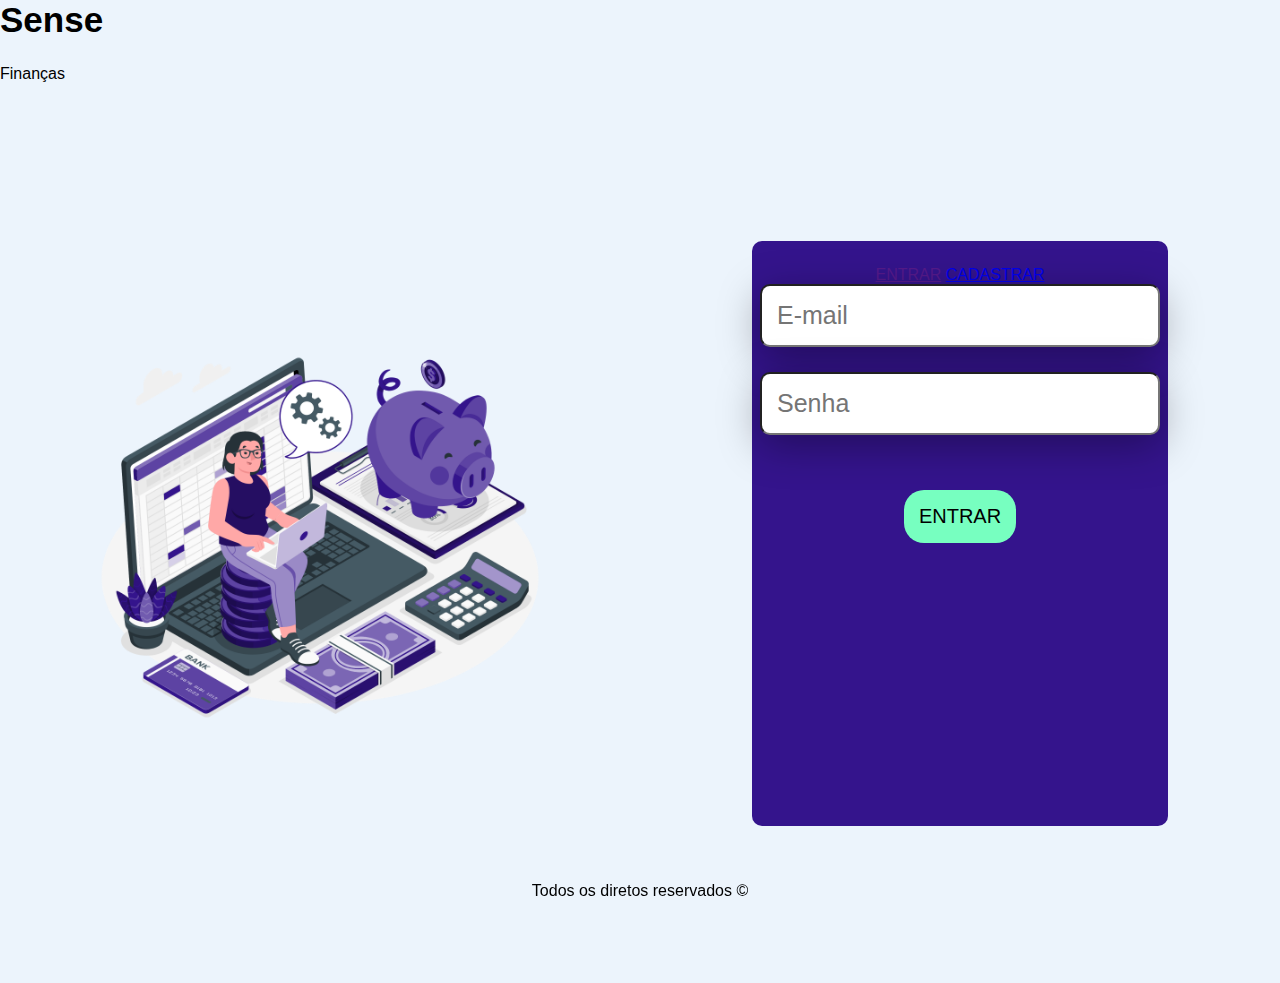
<file: index.html>
<!DOCTYPE html>
<html lang="pt-br">
<head>
    <meta charset="UTF-8">
    <meta http-equiv="X-UA-Compatible" content="IE=edge">
    <meta name="viewport" content="width=device-width, initial-scale=1.0">
    <title>Sense Finanças</title>
    <link rel="stylesheet" href="style.css">
</head>
<body>
    
    <nav class="nav-logo">
        <div>
            <h1>Sense</h1><span>Finanças</span>
        </div>
    </nav>
    <div class="main-login">
        <div class="div-left">
            <img src="img/Manage money-amico.png" alt="">
        </div>
        
        <div class="div-right">
            <form class="form-login" action="">
                <div class="titulo-login">
                    <a href="">ENTRAR</a>
                    <a href="cadastro.html">CADASTRAR</a>
                </div>
                
                
                <input class="input-form" type="text" placeholder="E-mail" required>

                <input class="input-form" type="password" placeholder="Senha" required>

                <a class="a" href="dashboard.html">ENTRAR</a>
                
            </form>
        </div>
    </div>
    <footer><p>Todos os diretos reservados ©</p></footer>
</body>
</html>
</file>
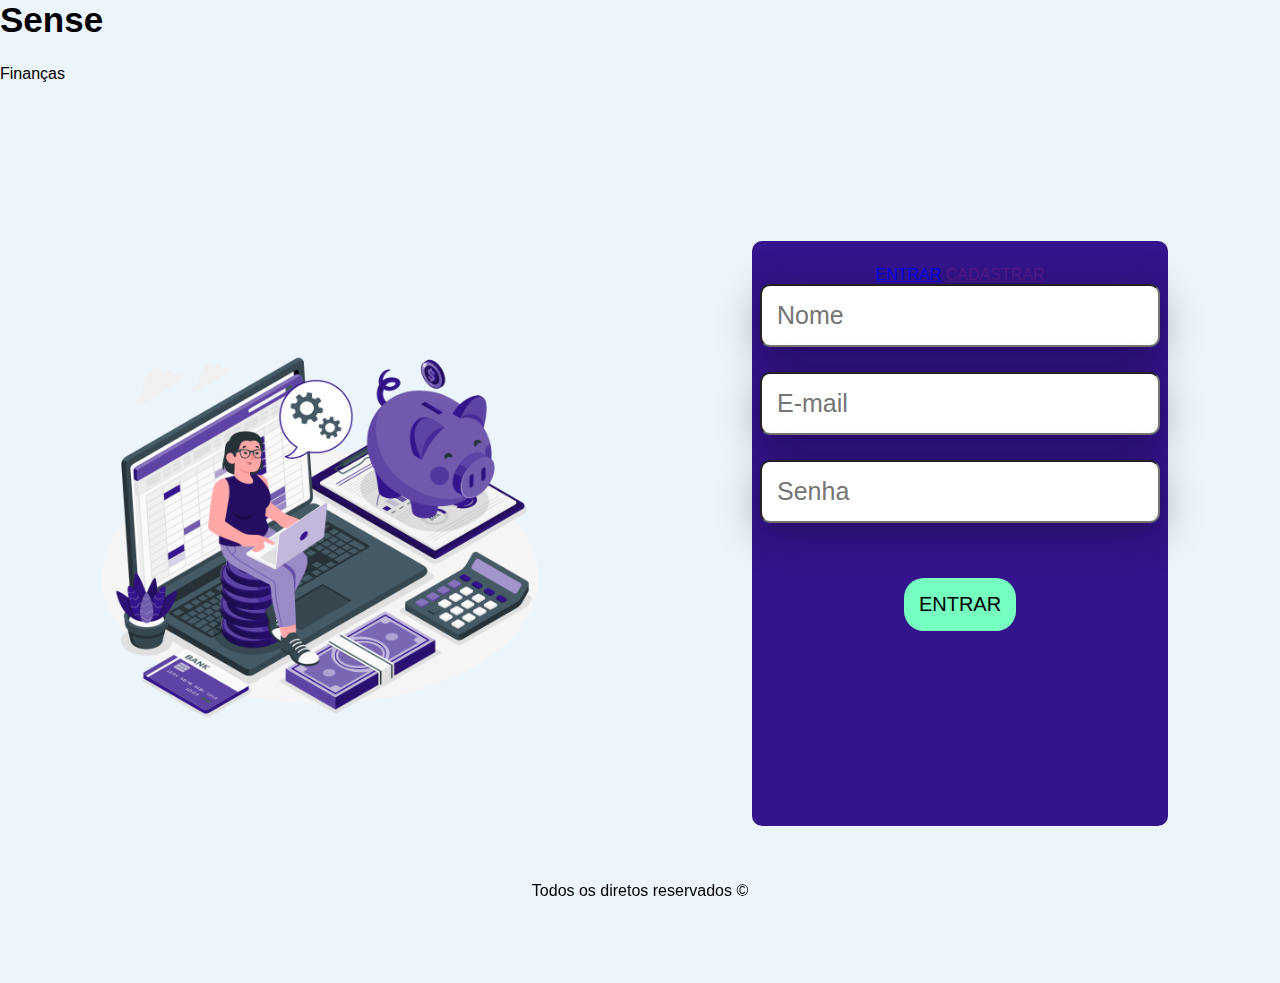
<file: cadastro.html>
<!DOCTYPE html>
<html lang="pt-br">
<head>
    <meta charset="UTF-8">
    <meta http-equiv="X-UA-Compatible" content="IE=edge">
    <meta name="viewport" content="width=device-width, initial-scale=1.0">
    <title>Sense Finanças</title>
    <link rel="stylesheet" href="style.css">
</head>
<body>
    
    <nav class="nav-logo">
        <div>
            <h1>Sense</h1><span>Finanças</span>
        </div>
    </nav>
    <div class="main-login">
        <div class="div-left">
            <img src="img/Manage money-amico.png" alt="">
        </div>
        
        <div class="div-right">
            <form class="form-login" action="">
                <div class="titulo-login">
                    <a href="index.html">ENTRAR</a>
                    <a href="">CADASTRAR</a>
                </div>
                
                <input class="input-form" type="text" placeholder="Nome" required>
                
                <input class="input-form" type="text" placeholder="E-mail" required>

                <input class="input-form" type="password" placeholder="Senha" required>

                <a class="a" href="dashboard.html">ENTRAR</a>
                
            </form>
        </div>
    </div>
    <footer><p>Todos os diretos reservados ©</p></footer>
</body>
</html>
</file>
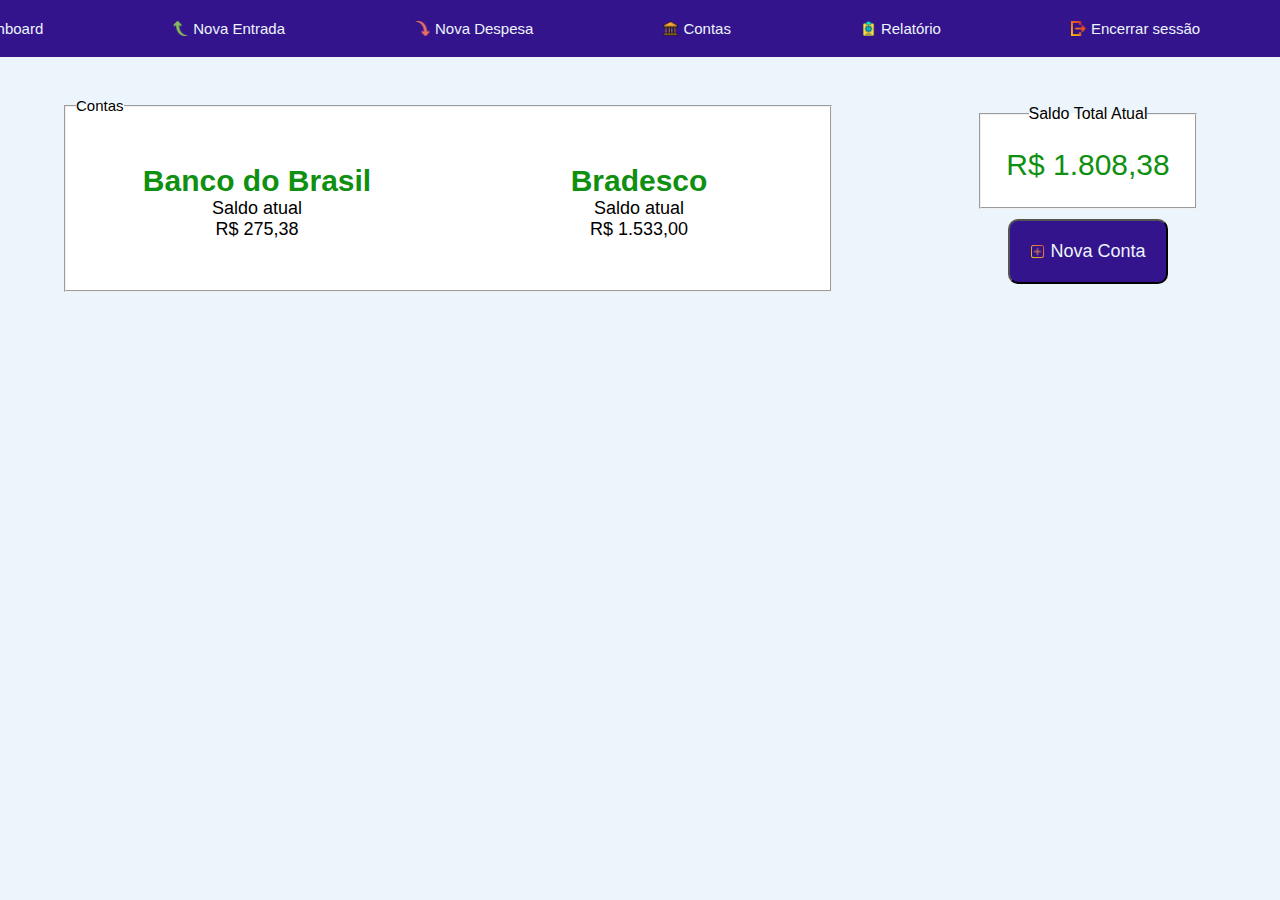
<file: conta.html>
<!DOCTYPE html>
<html lang="pt-br">
<head>
    <meta charset="UTF-8">
    <meta name="viewport" content="width=device-width, initial-scale=1.0">
    <title>Coqueiro Finance</title>
    <link rel="stylesheet" href="style.css">
</head>
<body>
    <nav class="navbar">
        <img class="icon-nav" src="icon/main-menu.png" alt=""><a class="a-nav" href="dashboard.html">Dashboard</a>
        <img class="icon-nav" src="icon/upward-arrow.png" alt=""><a class="a-nav" href="nova-entrada.html">Nova Entrada</a>
        <img class="icon-nav" src="icon/down-arrow.png" alt=""><a class="a-nav" href="nova-saida.html">Nova Despesa</a>
        <img class="icon-nav" src="icon/bank.png" alt=""><a class="a-nav" href="conta.html">Contas</a>
        <img class="icon-nav" src="icon/clipboard.png" alt=""><a class="a-nav" href="relatorio.html">Relatório</a>
        <img class="icon-nav" src="icon/sair.png" alt=""><a class="a-nav" href="login.html">Encerrar sessão</a>
    </nav>
    <div class="main-conta">
        <div class="conta">
            <fieldset class="field-left">
                <legend>Contas</legend>
                
                <div class="conta-brasil">
                    <h3 class="h3">Banco do Brasil</h3>
                    <span class="S">Saldo atual</span>
                    <p class="S">R$ 275,38</p>
                </div>
                
                <div class="conta-bradesco">
                    <h3 class="h3">Bradesco</h3>
                    <span class="S">Saldo atual</span>
                    <p class="S">R$ 1.533,00</p>
                </div>
            </fieldset>
        </div>
        <div class="conta-saldo-total">
            <fieldset class="field-right">
                <legend>Saldo Total Atual</legend>
                <span class="span-saldo-total">R$ 1.808,38</span>
            </fieldset>
            <div>
                <button class="button-nova-conta"><img class="icon-nav" src="icon/plus-symbol.png" alt=""><a class="a-conta" href="nova-conta.html">Nova Conta</a></button>
            </div>
        </div>
    </div>  
</body>
</html>
</file>
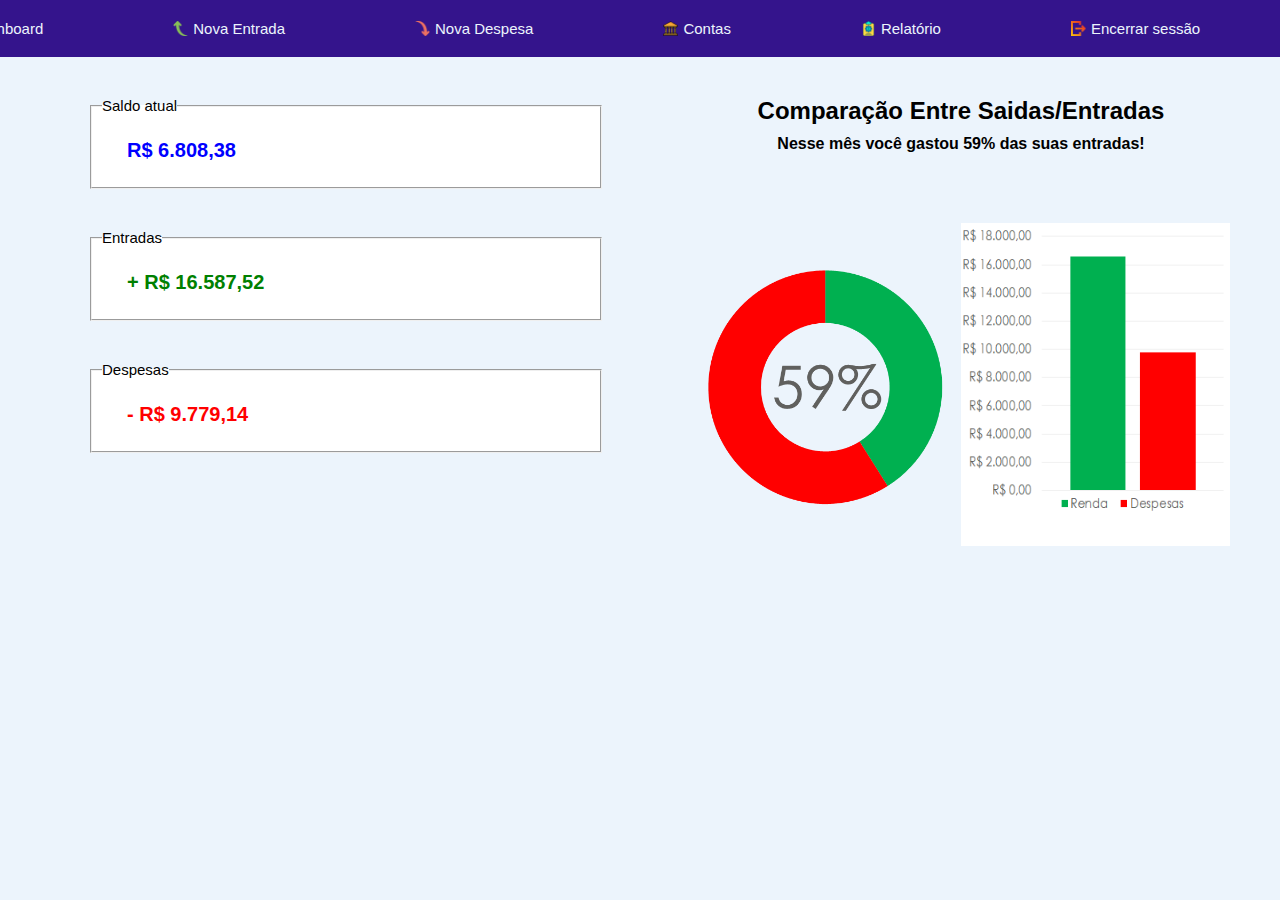
<file: dashboard.html>
<!DOCTYPE html>
<html lang="pt-br">
<head>
    <meta charset="UTF-8">
    <meta http-equiv="X-UA-Compatible" content="IE=edge">
    <meta name="viewport" content="width=device-width, initial-scale=1.0">
    <title>Coqueiro Finance</title>
    <link rel="stylesheet" href="style.css">
</head>
<body>
    <nav class="navbar">
        <img class="icon-nav" src="icon/main-menu.png" alt=""><a class="a-nav" href="dashboard.html">Dashboard</a>
        <img class="icon-nav" src="icon/upward-arrow.png" alt=""><a class="a-nav" href="nova-entrada.html">Nova Entrada</a>
        <img class="icon-nav" src="icon/down-arrow.png" alt=""><a class="a-nav" href="nova-saida.html">Nova Despesa</a>
        <img class="icon-nav" src="icon/bank.png" alt=""><a class="a-nav" href="conta.html">Contas</a>
        <img class="icon-nav" src="icon/clipboard.png" alt=""><a class="a-nav" href="relatorio.html">Relatório</a>
        <img class="icon-nav" src="icon/sair.png" alt=""><a class="a-nav" href="login.html">Encerrar sessão</a>
    </nav>
    <div class="main">
        <div class="main-left">
        <fieldset>
            <legend>Saldo atual</legend>
            <div class="saldo">
                <h4>R$ 6.808,38</h4>
            </div>     
        </fieldset>
        <fieldset class="field">
            <legend>Entradas</legend>
            <div class="entrada">
                <h4>+ R$ 16.587,52</h4>
            </div>     
        </fieldset>
        <fieldset>
            <legend>Despesas</legend>
            <div class="saida">
                <h4>- R$ 9.779,14</h4>
            </div>     
        </fieldset>
        </div>
        
        <div class="main-right">
            <h2>Comparação Entre Saidas/Entradas</h2>
            <h4>Nesse mês você gastou 59% das suas entradas!</h2>
            <div class="grafico">
                <img src="img/grafico1.png" alt="grafico">
                <img src="img/grafico2.png" alt="grafico">
            </div>
            
        </div>
        
    </div>
    
</body>
</html>
</file>
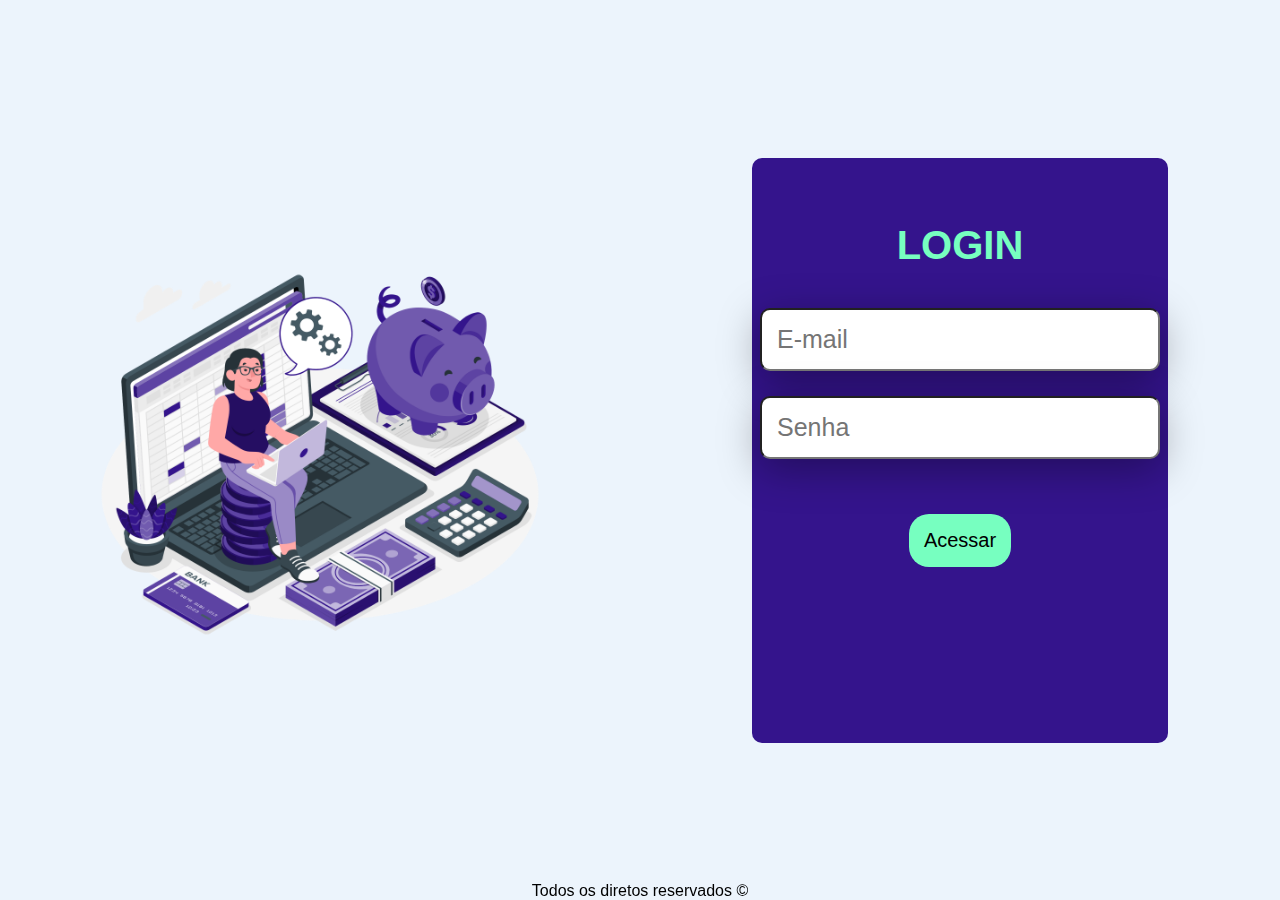
<file: login.html>
<!DOCTYPE html>
<html lang="pt-br">
<head>
    <meta charset="UTF-8">
    <meta http-equiv="X-UA-Compatible" content="IE=edge">
    <meta name="viewport" content="width=device-width, initial-scale=1.0">
    <title>Coqueiro Finance</title>
    <link rel="stylesheet" href="style.css">
</head>
<body>
    <div class="main-login">
        <div class="div-left">
            <img src="img/Manage money-amico.png" alt="">
        </div>
        <div class="div-right">
            <form action="">
                <h3>LOGIN</h3>
                <input class="input-form" type="text" placeholder="E-mail" required>

                <input class="input-form" type="password" placeholder="Senha" required>

                <a class="a" href="dashboard.html">Acessar</a>
                
            </form>
        </div>
    </div>
    <footer><p>Todos os diretos reservados ©</p></footer>
</body>
</html>
</file>
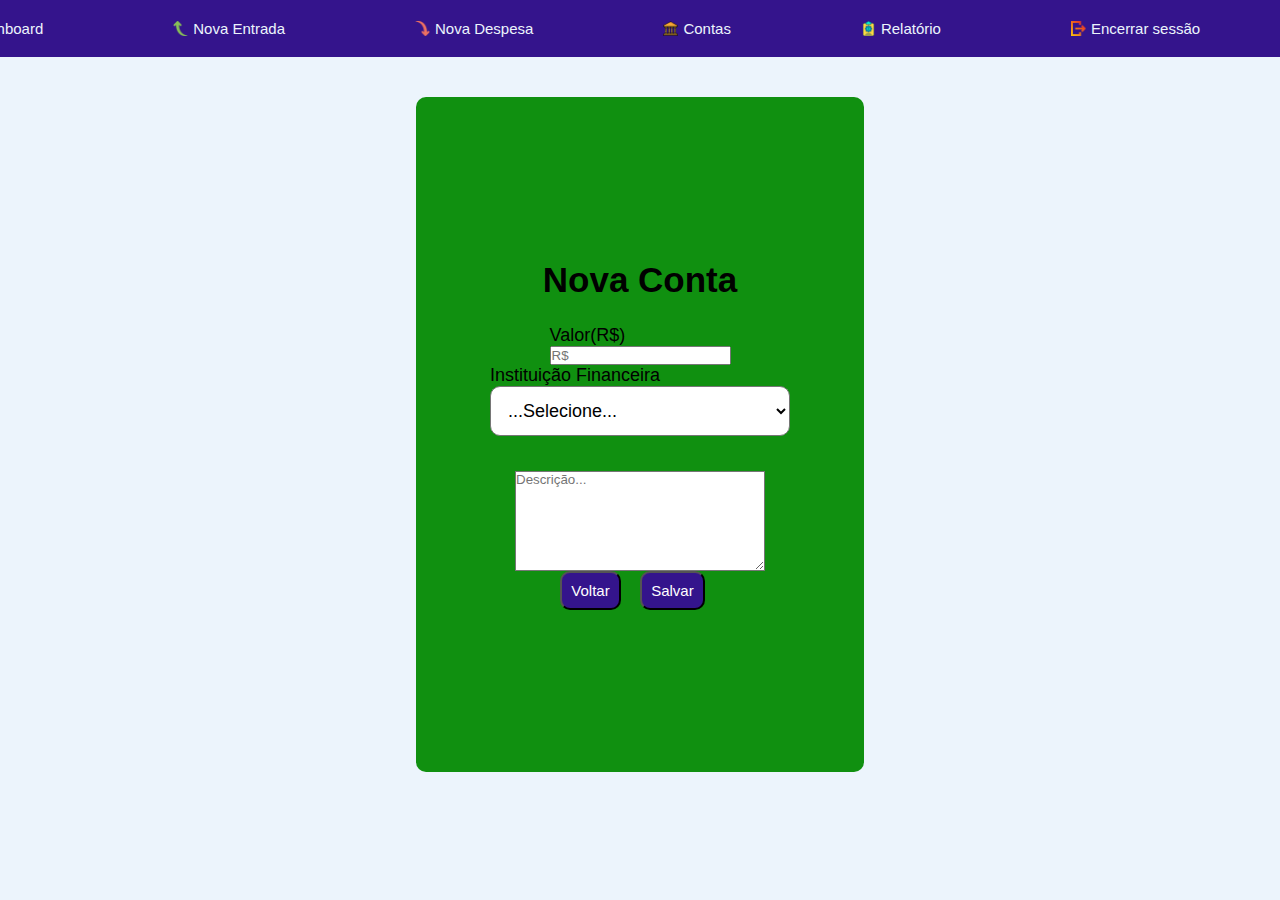
<file: nova-conta.html>
<!DOCTYPE html>
<html lang="pt-br">
<head>
    <meta charset="UTF-8">
    <meta name="viewport" content="width=device-width, initial-scale=1.0">
    <title>Coqueiro Finance</title>
    <link rel="stylesheet" href="style.css">
</head>
<body>
    <nav class="navbar">
        <img class="icon-nav" src="icon/main-menu.png" alt=""><a class="a-nav" href="dashboard.html">Dashboard</a>
        <img class="icon-nav" src="icon/upward-arrow.png" alt=""><a class="a-nav" href="nova-entrada.html">Nova Entrada</a>
        <img class="icon-nav" src="icon/down-arrow.png" alt=""><a class="a-nav" href="nova-saida.html">Nova Despesa</a>
        <img class="icon-nav" src="icon/bank.png" alt=""><a class="a-nav" href="conta.html">Contas</a>
        <img class="icon-nav" src="icon/clipboard.png" alt=""><a class="a-nav" href="relatorio.html">Relatório</a>
        <img class="icon-nav" src="icon/sair.png" alt=""><a class="a-nav" href="login.html">Encerrar sessão</a>
    </nav>
    <div class="main-nova-conta">
        <h1>Nova Conta</h1>
        
        <div class="div-conta">
            <label for="text">Valor(R$)</label>
            <input class="input-conta" type="text" placeholder="R$ ">
        </div>
        <div class="div-conta">
            <label for="text">Instituição Financeira</label>
            <select name="" id="">
                <option value="">...Selecione...</option>
                <option value="">Santander</option>
                <option value="">Caixa</option>
                <option value="">Itaú</option>
                <option value="">Nubank</option>
                <option value="">Banco Inter</option>
                <option value="">Picpay</option>
            </select>
        </div>
        <div class="div-conta">
            <textarea class="input-conta" rows="5" cols="28" placeholder="Descrição..."></textarea>
        </div> 
        <div class="button">
            <a class="a-entrada" href="conta.html"><button>Voltar</button></a>
            <a class="a-entrada" href="conta.html"><button type="submit">Salvar</button></a>
        </div>
    </div>
</body>
</html>
</file>
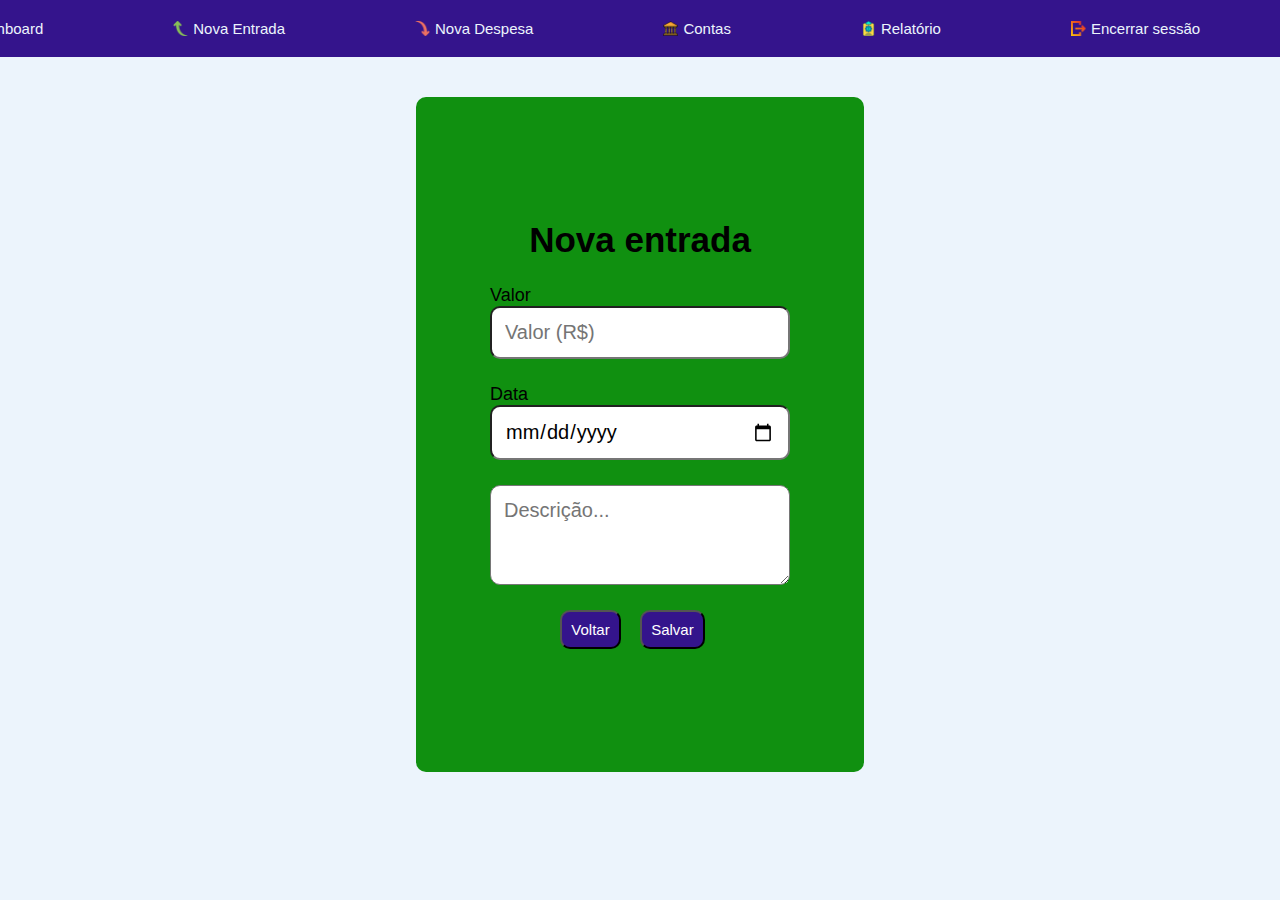
<file: nova-entrada.html>
<!DOCTYPE html>
<html lang="pt-br">
<head>
    <meta charset="UTF-8">
    <meta name="viewport" content="width=device-width, initial-scale=1.0">
    <title>Coqueiro Finance</title>
    <link rel="stylesheet" href="style.css">
</head>
<body>
    <nav class="navbar">
        <img class="icon-nav" src="icon/main-menu.png" alt=""><a class="a-nav" href="dashboard.html">Dashboard</a>
        <img class="icon-nav" src="icon/upward-arrow.png" alt=""><a class="a-nav" href="nova-entrada.html">Nova Entrada</a>
        <img class="icon-nav" src="icon/down-arrow.png" alt=""><a class="a-nav" href="nova-saida.html">Nova Despesa</a>
        <img class="icon-nav" src="icon/bank.png" alt=""><a class="a-nav" href="conta.html">Contas</a>
        <img class="icon-nav" src="icon/clipboard.png" alt=""><a class="a-nav" href="relatorio.html">Relatório</a>
        <img class="icon-nav" src="icon/sair.png" alt=""><a class="a-nav" href="login.html">Encerrar sessão</a>
    </nav>
    <div class="main-entrada">
        <h1>Nova entrada</h1>
        
        <div class="div-form">
            <label for="number">Valor</label>
            <input class="input" type="number" placeholder="Valor (R$)" required>
        </div>
        <div class="div-form">
            <label for="date">Data</label>
            <input class="input" type="date" required>
        </div>
        <div class="div-form">
            <textarea class="input" rows="5" cols="28" placeholder="Descrição..."></textarea>
        </div> 
        <div class="button">
            <a class="a-entrada" href="dashboard.html"><button>Voltar</button></a>
            <a class="a-entrada" href="dashboard.html"><button type="submit">Salvar</button></a>
        </div>
    </div>
</body>
</html>
</file>
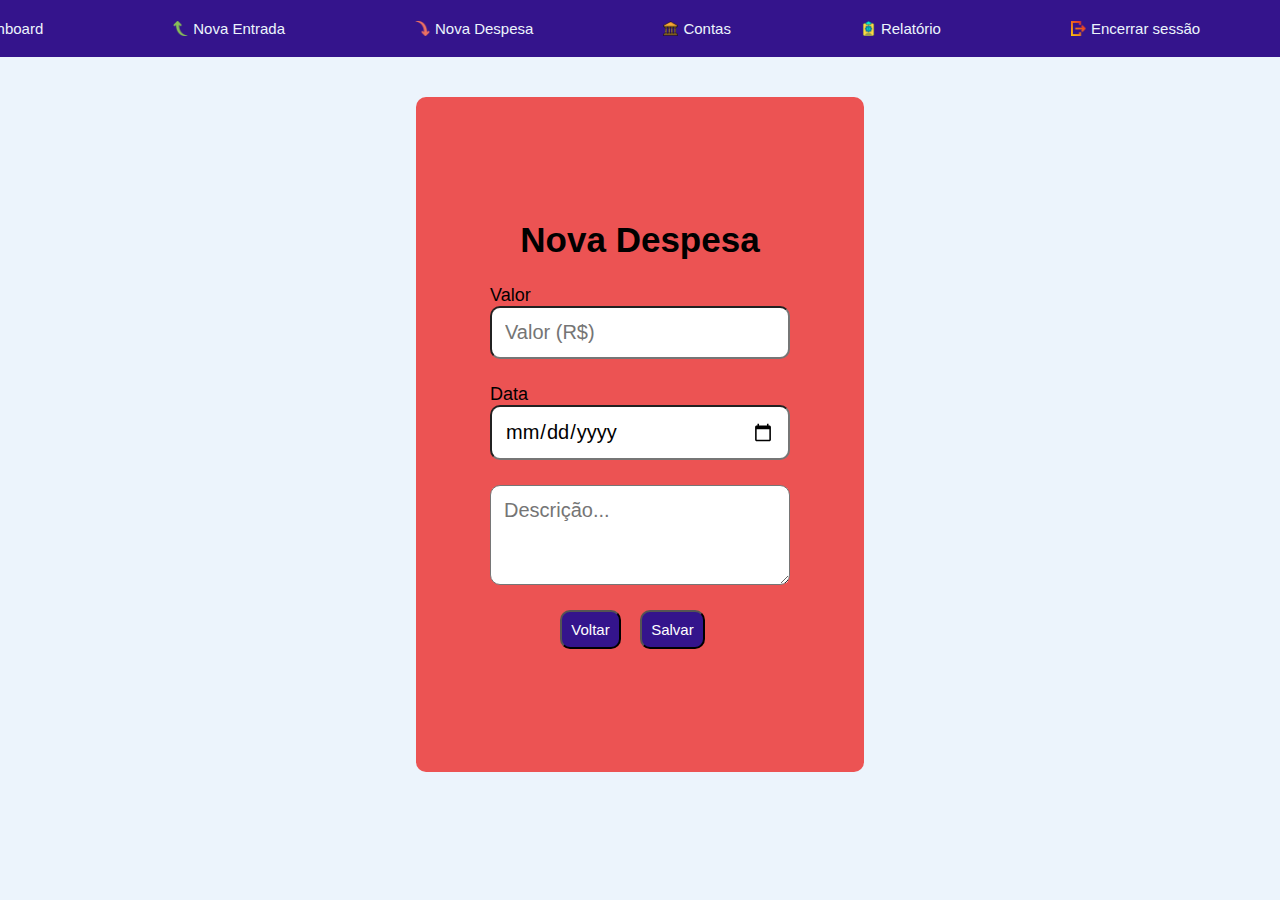
<file: nova-saida.html>
<!DOCTYPE html>
<html lang="pt-br">
<head>
    <meta charset="UTF-8">
    <meta name="viewport" content="width=device-width, initial-scale=1.0">
    <title>Coqueiro Finance</title>
    <link rel="stylesheet" href="style.css">
</head>
<body>
    <nav class="navbar">
        <img class="icon-nav" src="icon/main-menu.png" alt=""><a class="a-nav" href="dashboard.html">Dashboard</a>
        <img class="icon-nav" src="icon/upward-arrow.png" alt=""><a class="a-nav" href="nova-entrada.html">Nova Entrada</a>
        <img class="icon-nav" src="icon/down-arrow.png" alt=""><a class="a-nav" href="nova-saida.html">Nova Despesa</a>
        <img class="icon-nav" src="icon/bank.png" alt=""><a class="a-nav" href="conta.html">Contas</a>
        <img class="icon-nav" src="icon/clipboard.png" alt=""><a class="a-nav" href="relatorio.html">Relatório</a>
        <img class="icon-nav" src="icon/sair.png" alt=""><a class="a-nav" href="login.html">Encerrar sessão</a>
    </nav>
    <div class="main-despesa">
        <h1>Nova Despesa</h1>
        
        <div class="div-form">
            <label for="number">Valor</label>
            <input class="input" type="number" placeholder="Valor (R$)" required>
        </div>
        <div class="div-form">
            <label for="date">Data</label>
            <input class="input" type="date" required>
        </div>
        <div class="div-form">
            <textarea class="input" rows="5" cols="28" placeholder="Descrição..."></textarea>
        </div> 
        <div class="button">
            <a class="a-entrada" href="dashboard.html"><button>Voltar</button></a>
            <a class="a-entrada" href="dashboard.html"><button type="submit">Salvar</button></a>
        </div>
    </div>
</body>
</html>
</file>
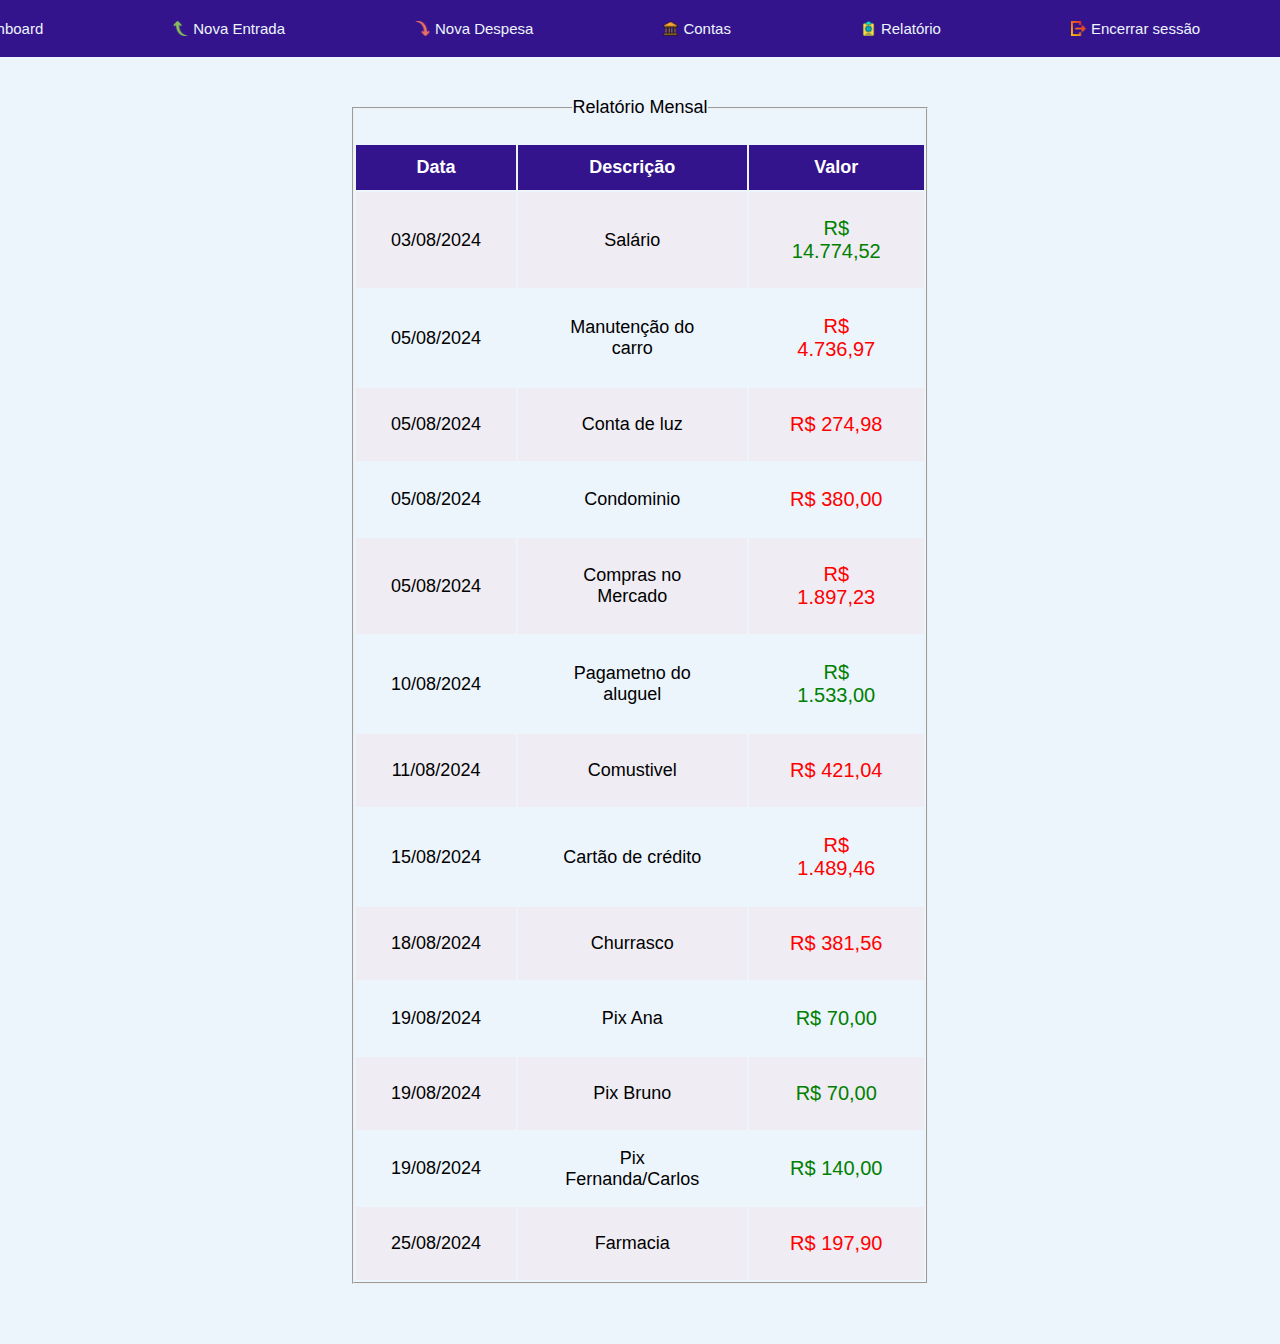
<file: relatorio.html>
<!DOCTYPE html>
<html lang="pt-br">
<head>
    <meta charset="UTF-8">
    <meta http-equiv="X-UA-Compatible" content="IE=edge">
    <meta name="viewport" content="width=device-width, initial-scale=1.0">
    <title>Coqueiro Finance</title>
    <link rel="stylesheet" href="style.css">
</head>
<body class="fundorelatorio">
    <nav class="navbar">
        <img class="icon-nav" src="icon/main-menu.png" alt=""><a class="a-nav" href="dashboard.html">Dashboard</a>
        <img class="icon-nav" src="icon/upward-arrow.png" alt=""><a class="a-nav" href="nova-entrada.html">Nova Entrada</a>
        <img class="icon-nav" src="icon/down-arrow.png" alt=""><a class="a-nav" href="nova-saida.html">Nova Despesa</a>
        <img class="icon-nav" src="icon/bank.png" alt=""><a class="a-nav" href="conta.html">Contas</a>
        <img class="icon-nav" src="icon/clipboard.png" alt=""><a class="a-nav" href="relatorio.html">Relatório</a>
        <img class="icon-nav" src="icon/sair.png" alt=""><a class="a-nav" href="login.html">Encerrar sessão</a>
    </nav>
    <div class="relatorio">
        <fieldset class="field-rela">
            <legend>Relatório Mensal</legend>
                <table>
                    <tr>
                      <th class="titulo">Data</th>
                      <th class="titulo">Descrição</th>
                      <th class="titulo">Valor</th>
                    </tr>
                    <tr class="linha">
                      <td class="data">03/08/2024</td>
                      <td class="descricao">Salário</td>
                      <td class="entrada">R$ 14.774,52</td>
                    </tr>
                    <tr class="linha">
                        <td class="data">05/08/2024</td>
                        <td class="descricao">Manutenção do carro</td>
                        <td class="saida">R$ 4.736,97</td>
                    </tr>
                    <tr class="linha">
                        <td class="data">05/08/2024</td>
                        <td class="descricao">Conta de luz</td>
                        <td class="saida">R$ 274,98</td>
                    </tr>
                    <tr class="linha">
                        <td class="data">05/08/2024</td>
                        <td class="descricao">Condominio</td>
                        <td class="saida">R$ 380,00</td>
                    </tr>
                    <tr class="linha">
                        <td class="data">05/08/2024</td>
                        <td class="descricao">Compras no Mercado</td>
                        <td class="saida">R$ 1.897,23</td>
                    </tr>
                    <tr class="linha">
                        <td class="data">10/08/2024</td>
                        <td class="descricao">Pagametno do aluguel</td>
                        <td class="entrada">R$ 1.533,00</td>
                    </tr>
                    <tr class="linha">
                        <td class="data">11/08/2024</td>
                        <td class="descricao">Comustivel</td>
                        <td class="saida">R$ 421,04</td>
                    </tr>
                    <tr class="linha">
                        <td class="data">15/08/2024</td>
                        <td class="descricao">Cartão de crédito</td>
                        <td class="saida">R$ 1.489,46</td>
                    </tr>
                    <tr class="linha">
                        <td class="data">18/08/2024</td>
                        <td class="descricao">Churrasco</td>
                        <td class="saida">R$ 381,56</td>
                    </tr>
                    <tr class="linha">
                        <td class="data">19/08/2024</td>
                        <td class="descricao">Pix Ana</td>
                        <td class="entrada">R$ 70,00</td>
                    </tr>
                    <tr class="linha">
                        <td class="data">19/08/2024</td>
                        <td class="descricao">Pix Bruno</td>
                        <td class="entrada">R$ 70,00</td>
                    </tr>
                    <tr class="linha">
                        <td class="data">19/08/2024</td>
                        <td class="descricao">Pix Fernanda/Carlos</td>
                        <td class="entrada">R$ 140,00</td>
                    </tr>
                    <tr class="linha">
                        <td class="data">25/08/2024</td>
                        <td class="descricao">Farmacia</td>
                        <td class="saida">R$ 197,90</td>
                    </tr>
                  </table>   
        </fieldset>
    </div>
</body>
</html>
</file>
<file: style.css>
*{
    font-family: Verdana, Geneva, Tahoma, sans-serif;
    padding: 0;
    margin: 0;
    box-sizing: border-box;
}
body{
    background-color: #ecf4fc;
    overflow-x: hidden;
}

/*Style Tela Login*/
.main-login{
    width: 100vw;
    height: 100vh;
    display: flex;
    text-align: center;
    
}
.div-right, .div-left{
    display: flex; 
    justify-content: center; 
    align-items: center;
    width: 50vw;
}
img{
    width: 70%;
    max-width: 70%;
}
form{
    display: flex;
    flex-direction: column;
    width: 65%;
    height: 65%;
    align-items: center;
    background-color: #34148c;
    border-radius: 10px;
    padding: 25px;
}
h3{
    margin: 40px;
    font-size: 40px;
    color: #77ffc0;
}
.input-form{
    padding: 15px;
    margin-bottom: 25px;
    width: 400px;
    border-radius: 10px;
    background: white;
    font-size: 25px;
    box-shadow: 0px 10px 40px #00000056;
}
.a{
    margin-top: 30px;
    padding: 15px;
    border-radius: 20px;
    background: #77ffc0;
    color: black;
    font-size: 20px;
    text-decoration: none;
}
footer{
    text-align: center;
    position: fixed;
    bottom: 0;
    left: 0;
    width: 100%;
}

/*Style Tela Dashboard*/
.navbar{
    width: 100vw;
    display: flex;
    align-items: center;
    justify-content: center;
    padding: 20px 50px;
    margin-bottom: 40px;
    background-color: #34148c;
}
.icon-nav{
    width: 15px;
    height: 15px;
    margin-right: 5px;
}
.a-nav{

    white-space: nowrap;
    color: #ecf4fc;
    text-decoration: none;
    font-size: 15px;
    padding-right: 130px;
}
.main{
    display: flex;
    width: 100vw;
    margin-left: 40px;
    padding-left: 50px;
}
.main-left{
    display: flex;
    flex-direction: column;
    width: 40vw;
}
.main-right{
    width: 50vw;
    display: flex;
    flex-direction: column;
    justify-content: center;
    align-items: center;
    margin: auto;
}
.main-right>h2{
    margin-bottom: 10px;
}
.grafico{
    display: flex;
    width: 60%;
    height: 90%;
    justify-content: center;
    padding-top: 70px;
}
.main-left>fieldset{
    background: white;
}
.main-left>fieldset>legend{
    margin-left: 10px;
    font-size: 15px;
}
.field{
    margin: 40px 0;
}
.entrada, .saldo, .saida{
    padding: 25px 35px;
}
.saldo{
    color: blue;
    font-size: 20px;
}
.entrada{
    color: green;
    font-size: 20px;
}
.saida{
    color: red;
    font-size: 20px;
}



/*Style Tela Nova Entrada*/

.main-entrada, .main-despesa, .main-nova-conta{
    background: #109010;
    display: flex;
    width: 35vw;
    height: 75vh;
    flex-direction: column;
    justify-content: center;
    align-items: center;
    text-align: center;
    margin: auto;
    border-radius: 10px;
}

h1{
    color: black;
    padding-bottom: 25px;
    font-size: 35px;
}
label{
    color: black;
    font-size: 18px;
    align-self: start;
}
.input{
    background: white;
    width: 300px;
    padding: 13px;
    margin-bottom: 25px;
    border-radius: 10px;
    font-size: 20px;
}
.div-form{
    display: flex;
    flex-direction: column;
}
textarea{
    height: 100px;
    width: 250px;
    background: white;
}
button{
    padding: 9px;
    background: #34148c;
    color: white;
    font-size: 15px;
    border-radius: 10px;
}
.a-entrada{
    padding-right: 15px;
}

/*Style Tela de Despesas*/

.main-despesa{
    background: #ec5353;
}

input[type="number"]::-webkit-inner-spin-button,
input[type="number"]::-webkit-outer-spin-button {
    -webkit-appearance: none; 
    margin: 0; 
}


/*Style Tela Contas*/

.main-conta{
    display: flex;
    width: 100vw;
    max-width: 100%;
}
.conta>fieldset{
    background: white;
}
.conta{
    display: flex;
    justify-content: center;
    width: 60vw;
    margin: auto;
}
.field-left{
    display: flex;
    width: 100%;
}
.field-left>legend{
    font-size: 15px;
    margin-left: 10px;
}
.conta-brasil, .conta-bradesco{
    flex-direction: column;
    text-align: center;
    width: 50%;
    margin: 50px;
}
.h3{
    margin: 0;
    color:#109010;
    font-size: 30px;
}
.conta-saldo-total{
    display: flex;
    flex-direction: column;
    justify-content: center;
    align-items: center;
    width: 20vw;
    margin: auto;
    height: 100px;
    border-radius: 10px;
    text-align: center;
}
.field-right{
    padding: 25px;
    background: white;
}
.S{
    font-size: 18px;
}
.span-saldo-total{
    font-size: 30px;
    color: #109010;
}
.button-nova-conta{
    display: flex;
    align-items: center;
    padding: 20px;
    margin-top: 10px;
    color: black;
}
.a-conta{
    color: #ecf4fc;
    text-decoration: none;
    font-size: 18px;
}

/*Style Tela Nova Conta*/


.div-conta{
    display: flex;
    flex-direction: column;
}

.div-conta > select{
    font-size: 18px;
    background: white;
    border-radius: 10px;
    padding: 13px;
    margin-bottom: 35px;
    width: 300px;
}

/*Style Relatorio*/

.fundorelatorio{
    background-color: #ecf4fc;
}
.relatorio {
    display: flex;
    width: 45vw;
    flex-direction: column;
    justify-content: center;
    align-items: center;
    text-align: center;
    margin: auto;
    margin-bottom: 60px;
}
.field-rela>legend{
    font-size: 18px;
    margin-bottom: 25px;
}

.titulo {
    padding: 12px;
    background-color: #34148c;
    color: white;
    font-size: 18px;
}

.linha:nth-child(even) {
    background-color: #efecf3;
}

.linha:hover {
    background-color: #ecf4fc;
}

.data, .descricao {
    color: black;
    font-size: 18px;
    padding: 0 35px;
}
</file>
